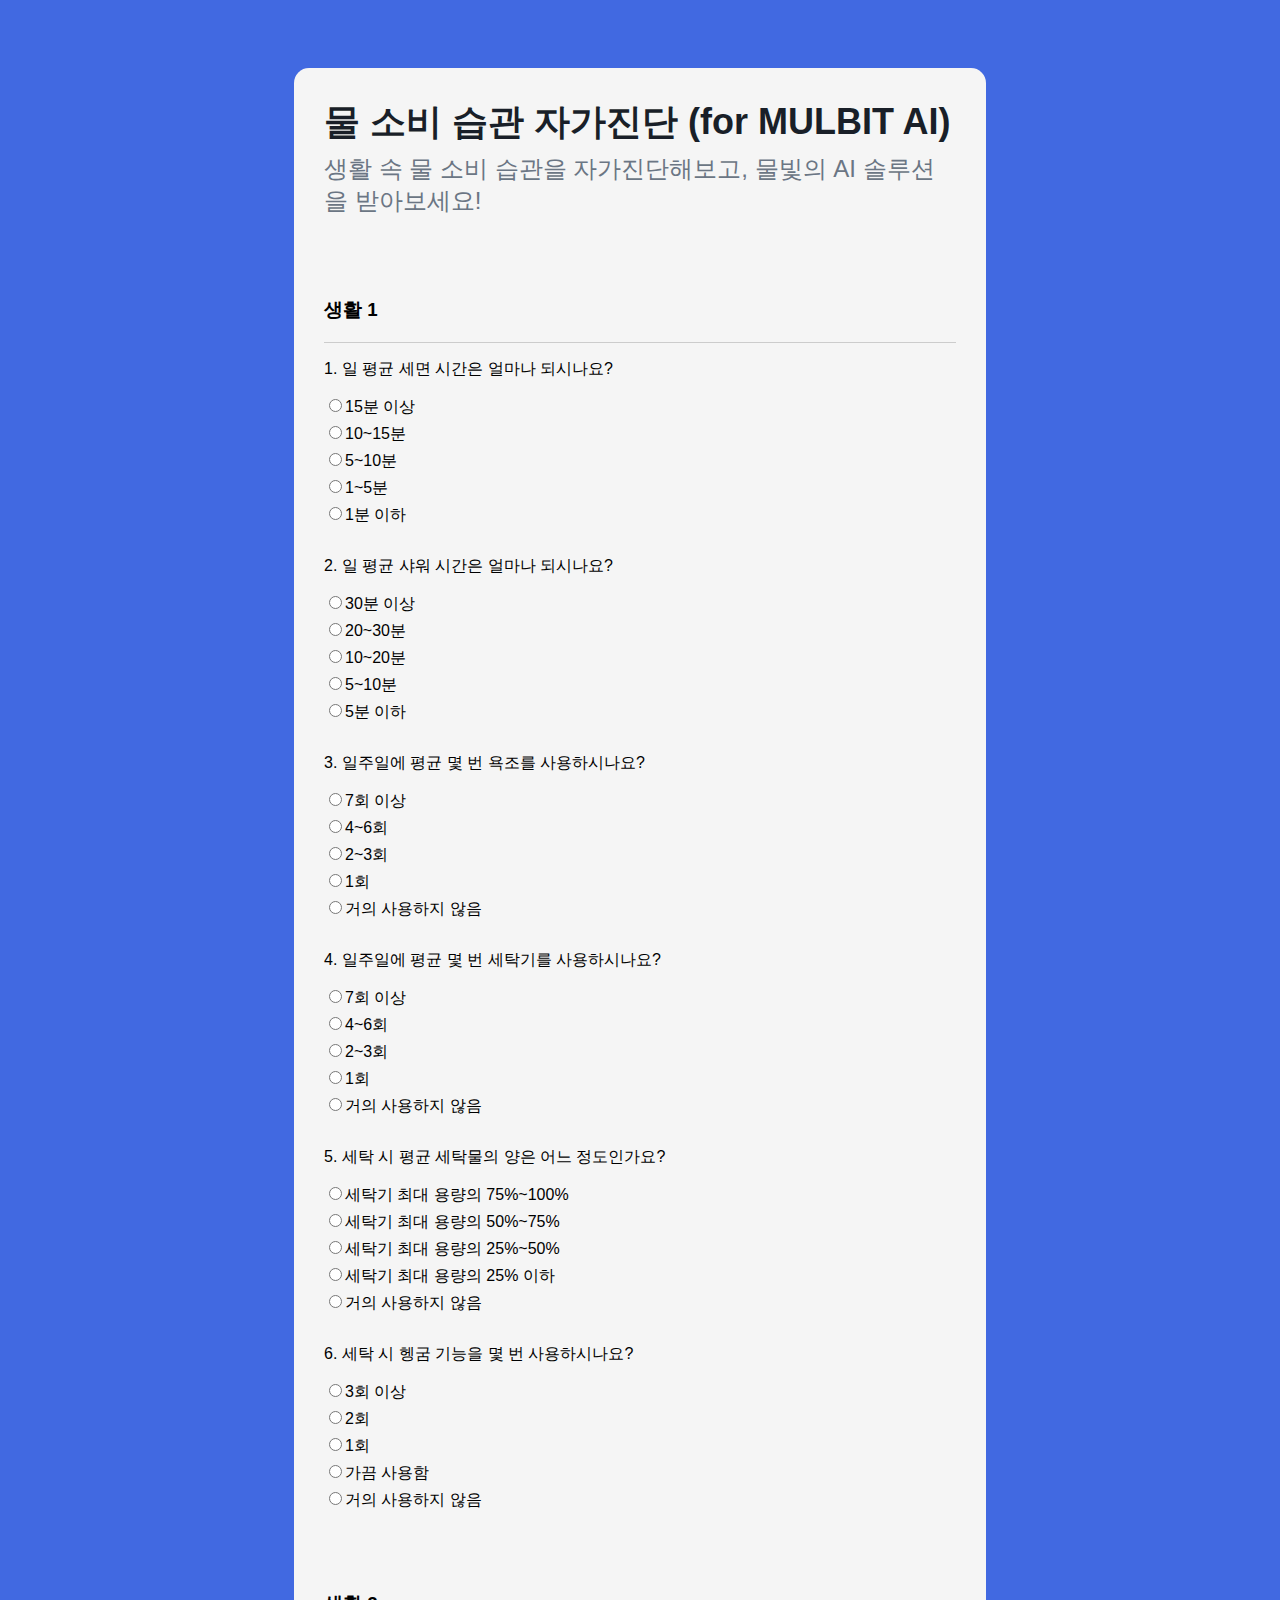
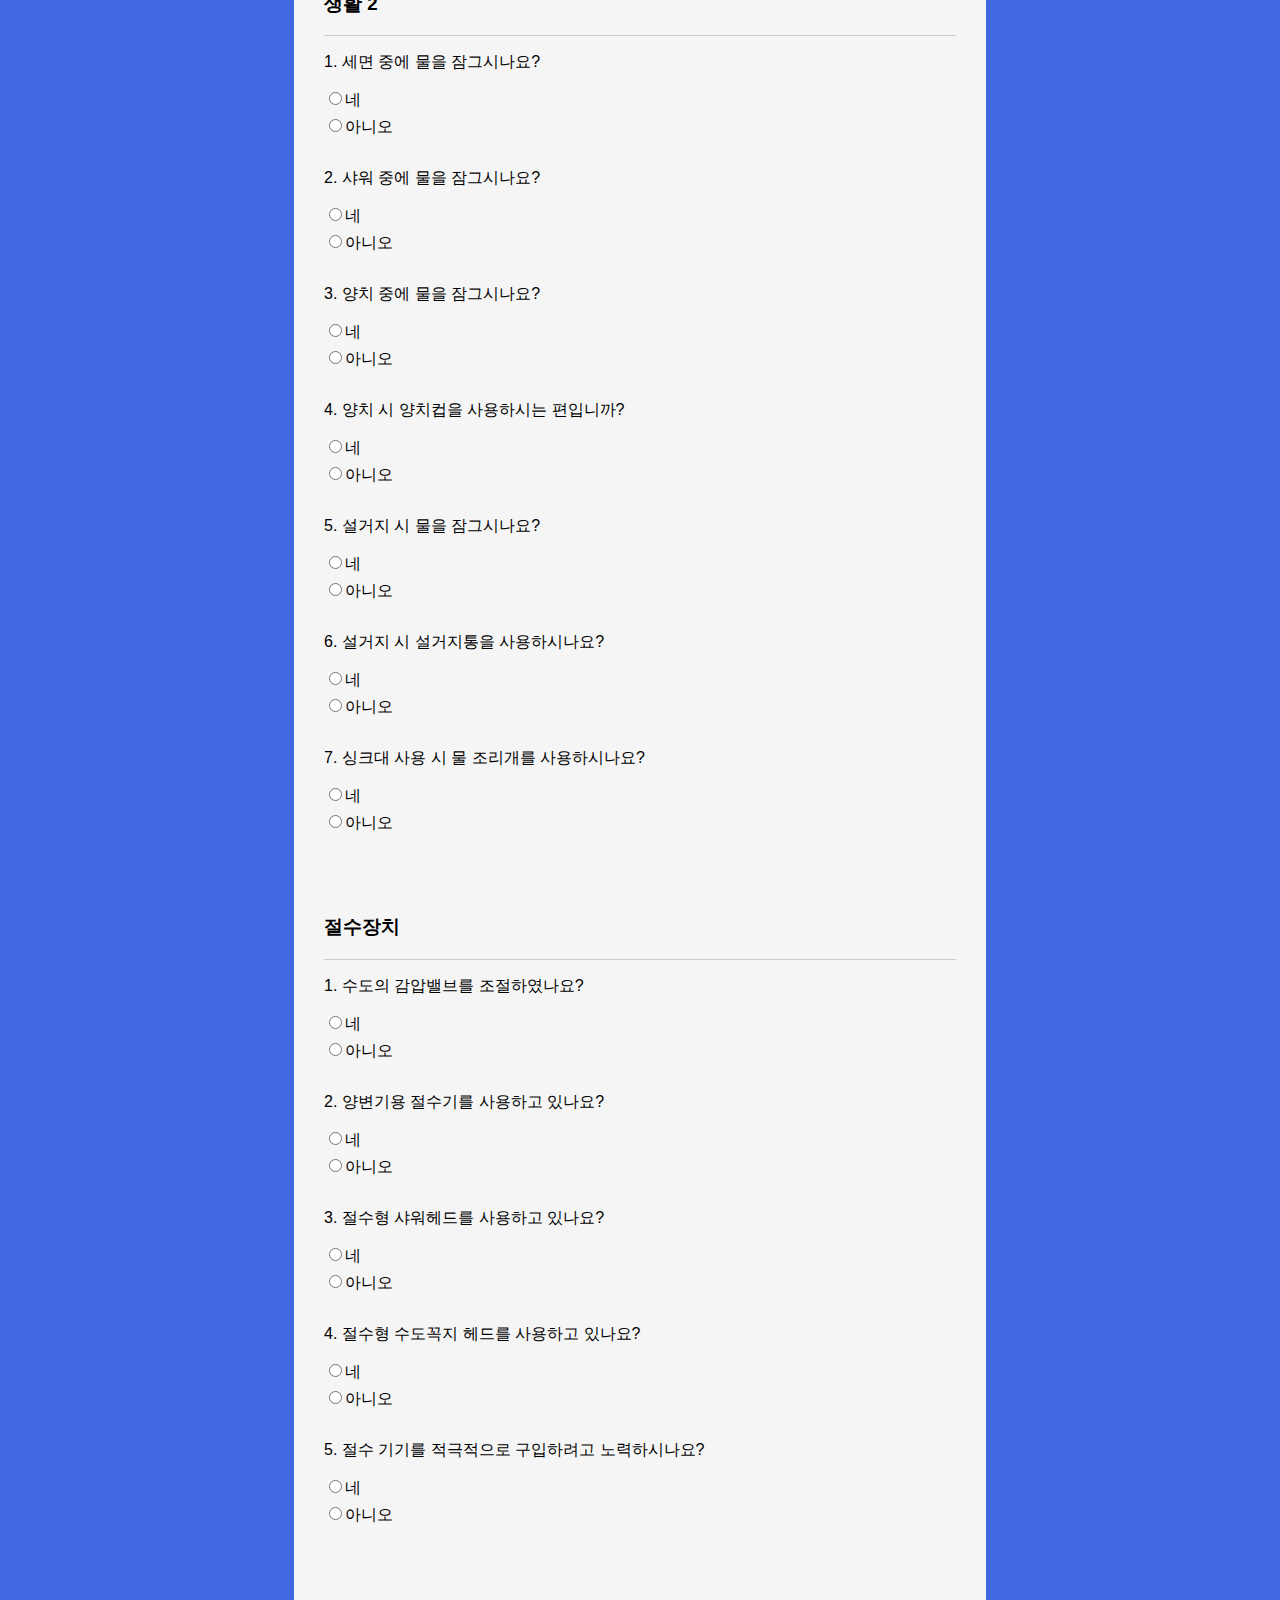
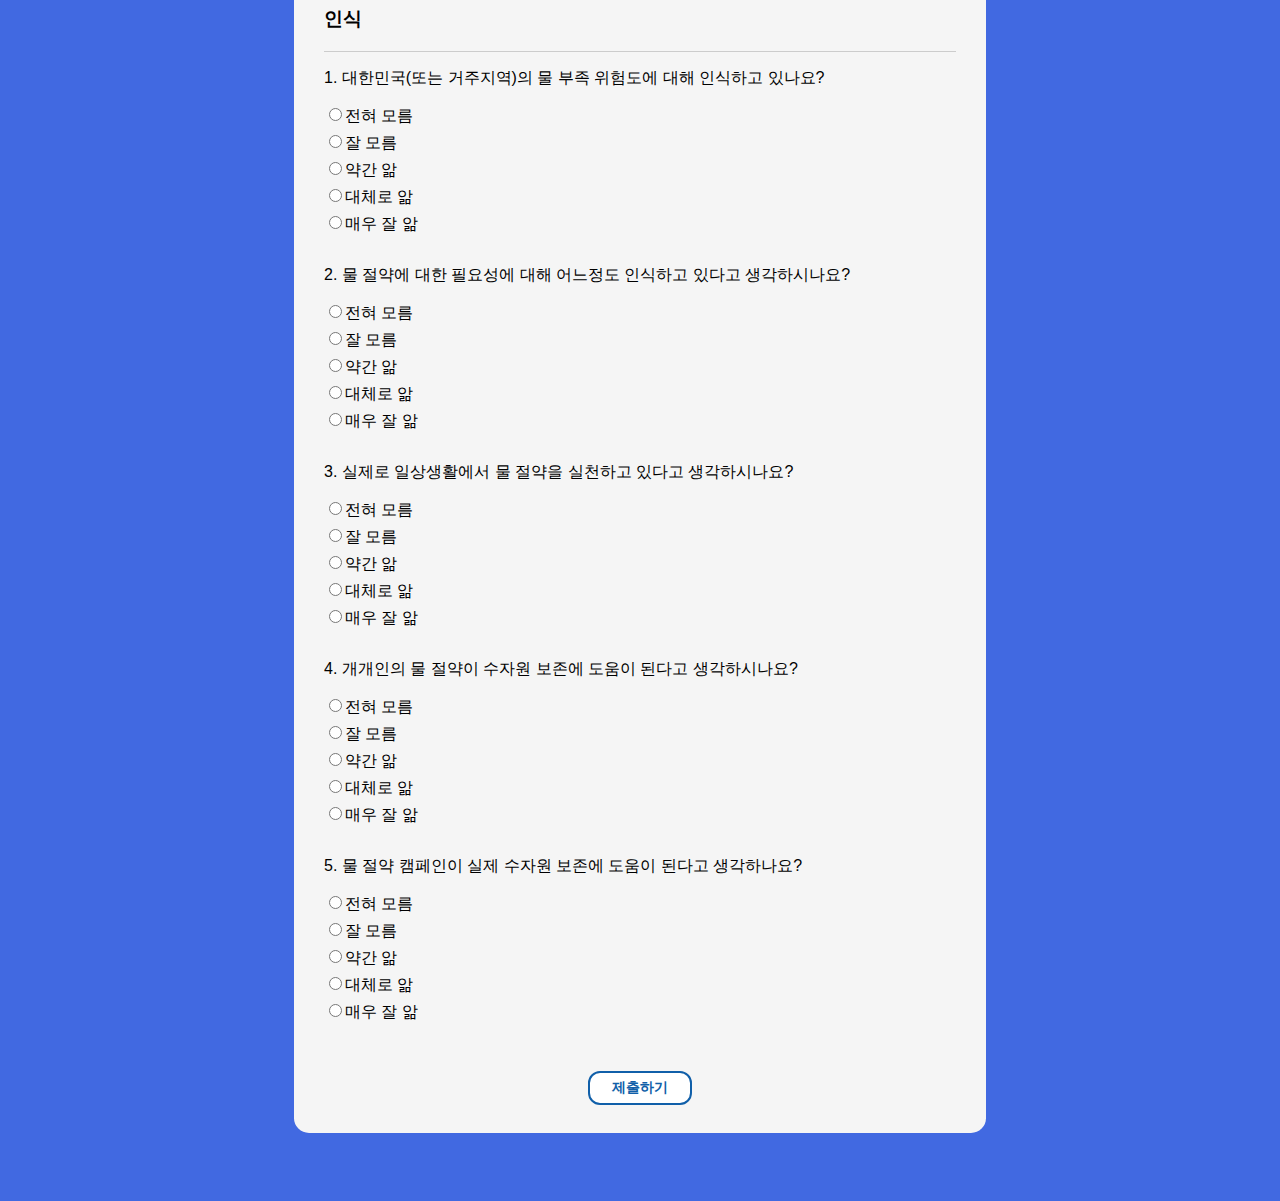
<file: selftest.html>
<!DOCTYPE html>
<html lang="ko">
  <head>
    <meta charset="UTF-8" />
    <meta http-equiv="X-UA-Compatible" content="IE=edge" />
    <meta name="viewport" content="width=device-width, initial-scale=1.0" />
    <link rel="icon" type="image/png" href="./imgs/favicon.png" />
    <title>물 소비 습관 자가진단</title>
    <script defer src="./main.js"></script>

    <style>
      body {
        display: flex;
        justify-content: center;
        font-family: Arial, sans-serif;
        background-color: royalblue;
      }

      .box {
        display: flex;
        flex-direction: column;
        justify-content: center;
        background-color: whitesmoke;
        width: 50%;
        height: 80%;
        border-radius: 15px;
        padding: 30px;
        margin: 60px;
      }

      .section {
        border-bottom: 1px solid #ccc;
        margin-top: 80px;
      }

      h1 {
        margin: 0;
        font-size: 36px;
        color: #191f28;
      }

      h2 {
        font-size: 24px;
        font-weight: 50;
        color: #6b7684;
        margin: 6px 0 0 0;
      }

      h3 {
        font-size: 16 px;
      }

      .question {
        margin-bottom: 30px;
      }

      .options label {
        display: block;
        margin-bottom: 5px;
      }

      button {
        all: unset;
      }

      .submit-btn {
        text-align: center;
        display: flex;
        justify-content: center;
        align-items: center;
        background-color: white;
        color: #105fa9;
        border-radius: 10px;
        outline: solid 2px #105fa9;
        text-decoration: none;
        font-size: 14px;
        cursor: pointer;
        width: 100px;
        height: 30px;
        margin: 50px auto 0 auto;
        font-weight: bold;
      }

      .submit-btn:hover {
        background-color: #105fa9;
        color: white;
      }
    </style>
  </head>

  <body>
    <div class="box">
      <h1>물 소비 습관 자가진단 (for MULBIT AI)</h1>
      <h2>
        생활 속 물 소비 습관을 자가진단해보고, 물빛의 AI 솔루션을 받아보세요!
      </h2>
      <form id="survey-form">
        <div class="section">
          <h3>생활 1</h3>
        </div>

        <div class="question">
          <p>1. 일 평균 세면 시간은 얼마나 되시나요?</p>
          <div class="options">
            <label><input type="radio" name="q1" value="1" />15분 이상</label>
            <label><input type="radio" name="q1" value="2" />10~15분</label>
            <label><input type="radio" name="q1" value="3" />5~10분</label>
            <label><input type="radio" name="q1" value="4" />1~5분</label>
            <label><input type="radio" name="q1" value="5" />1분 이하</label>
          </div>
        </div>

        <div class="question">
          <p>2. 일 평균 샤워 시간은 얼마나 되시나요?</p>
          <div class="options">
            <label><input type="radio" name="q1" value="1" />30분 이상</label>
            <label><input type="radio" name="q1" value="2" />20~30분</label>
            <label><input type="radio" name="q1" value="3" />10~20분</label>
            <label><input type="radio" name="q1" value="4" />5~10분</label>
            <label><input type="radio" name="q1" value="5" />5분 이하</label>
          </div>
        </div>

        <div class="question">
          <p>3. 일주일에 평균 몇 번 욕조를 사용하시나요?</p>
          <div class="options">
            <label><input type="radio" name="q1" value="1" />7회 이상</label>
            <label><input type="radio" name="q1" value="2" />4~6회</label>
            <label><input type="radio" name="q1" value="3" />2~3회</label>
            <label><input type="radio" name="q1" value="4" />1회</label>
            <label
              ><input type="radio" name="q1" value="5" />거의 사용하지
              않음</label
            >
          </div>
        </div>

        <div class="question">
          <p>4. 일주일에 평균 몇 번 세탁기를 사용하시나요?</p>
          <div class="options">
            <label><input type="radio" name="q1" value="1" />7회 이상</label>
            <label><input type="radio" name="q1" value="2" />4~6회</label>
            <label><input type="radio" name="q1" value="3" />2~3회</label>
            <label><input type="radio" name="q1" value="4" />1회</label>
            <label
              ><input type="radio" name="q1" value="5" />거의 사용하지
              않음</label
            >
          </div>
        </div>

        <div class="question">
          <p>5. 세탁 시 평균 세탁물의 양은 어느 정도인가요?</p>
          <div class="options">
            <label
              ><input type="radio" name="q1" value="1" />세탁기 최대 용량의
              75%~100%</label
            >
            <label
              ><input type="radio" name="q1" value="2" />세탁기 최대 용량의
              50%~75%</label
            >
            <label
              ><input type="radio" name="q1" value="3" />세탁기 최대 용량의
              25%~50%</label
            >
            <label
              ><input type="radio" name="q1" value="4" />세탁기 최대 용량의 25%
              이하</label
            >
            <label
              ><input type="radio" name="q1" value="5" />거의 사용하지
              않음</label
            >
          </div>
        </div>

        <div class="question">
          <p>6. 세탁 시 헹굼 기능을 몇 번 사용하시나요?</p>
          <div class="options">
            <label><input type="radio" name="q1" value="1" />3회 이상</label>
            <label><input type="radio" name="q1" value="2" />2회</label>
            <label><input type="radio" name="q1" value="3" />1회</label>
            <label><input type="radio" name="q1" value="4" />가끔 사용함</label>
            <label
              ><input type="radio" name="q1" value="5" />거의 사용하지
              않음</label
            >
          </div>
        </div>

        <div class="section">
          <h3>생활 2</h3>
        </div>

        <div class="question">
          <p>1. 세면 중에 물을 잠그시나요?</p>
          <div class="options">
            <label><input type="radio" name="q1" value="1" />네</label>
            <label><input type="radio" name="q1" value="2" />아니오</label>
          </div>
        </div>

        <div class="question">
          <p>2. 샤워 중에 물을 잠그시나요?</p>
          <div class="options">
            <label><input type="radio" name="q1" value="1" />네</label>
            <label><input type="radio" name="q1" value="2" />아니오</label>
          </div>
        </div>

        <div class="question">
          <p>3. 양치 중에 물을 잠그시나요?</p>
          <div class="options">
            <label><input type="radio" name="q1" value="1" />네</label>
            <label><input type="radio" name="q1" value="2" />아니오</label>
          </div>
        </div>

        <div class="question">
          <p>4. 양치 시 양치컵을 사용하시는 편입니까?</p>
          <div class="options">
            <label><input type="radio" name="q1" value="1" />네</label>
            <label><input type="radio" name="q1" value="2" />아니오</label>
          </div>
        </div>

        <div class="question">
          <p>5. 설거지 시 물을 잠그시나요?</p>
          <div class="options">
            <label><input type="radio" name="q1" value="1" />네</label>
            <label><input type="radio" name="q1" value="2" />아니오</label>
          </div>
        </div>

        <div class="question">
          <p>6. 설거지 시 설거지통을 사용하시나요?</p>
          <div class="options">
            <label><input type="radio" name="q1" value="1" />네</label>
            <label><input type="radio" name="q1" value="2" />아니오</label>
          </div>
        </div>

        <div class="question">
          <p>7. 싱크대 사용 시 물 조리개를 사용하시나요?</p>
          <div class="options">
            <label><input type="radio" name="q1" value="1" />네</label>
            <label><input type="radio" name="q1" value="2" />아니오</label>
          </div>
        </div>

        <div class="section">
          <h3>절수장치</h3>
        </div>

        <div class="question">
          <p>1. 수도의 감압밸브를 조절하였나요?</p>
          <div class="options">
            <label><input type="radio" name="q1" value="1" />네</label>
            <label><input type="radio" name="q1" value="2" />아니오</label>
          </div>
        </div>

        <div class="question">
          <p>2. 양변기용 절수기를 사용하고 있나요?</p>
          <div class="options">
            <label><input type="radio" name="q1" value="1" />네</label>
            <label><input type="radio" name="q1" value="2" />아니오</label>
          </div>
        </div>

        <div class="question">
          <p>3. 절수형 샤워헤드를 사용하고 있나요?</p>
          <div class="options">
            <label><input type="radio" name="q1" value="1" />네</label>
            <label><input type="radio" name="q1" value="2" />아니오</label>
          </div>
        </div>

        <div class="question">
          <p>4. 절수형 수도꼭지 헤드를 사용하고 있나요?</p>
          <div class="options">
            <label><input type="radio" name="q1" value="1" />네</label>
            <label><input type="radio" name="q1" value="2" />아니오</label>
          </div>
        </div>

        <div class="question">
          <p>5. 절수 기기를 적극적으로 구입하려고 노력하시나요?</p>
          <div class="options">
            <label><input type="radio" name="q1" value="1" />네</label>
            <label><input type="radio" name="q1" value="2" />아니오</label>
          </div>
        </div>

        <div class="section">
          <h3>인식</h3>
        </div>

        <div class="question">
          <p>
            1. 대한민국(또는 거주지역)의 물 부족 위험도에 대해 인식하고 있나요?
          </p>
          <div class="options">
            <label><input type="radio" name="q1" value="1" />전혀 모름</label>
            <label><input type="radio" name="q1" value="2" />잘 모름</label>
            <label><input type="radio" name="q1" value="3" />약간 앎</label>
            <label><input type="radio" name="q1" value="4" />대체로 앎</label>
            <label><input type="radio" name="q1" value="5" />매우 잘 앎</label>
          </div>
        </div>

        <div class="question">
          <p>
            2. 물 절약에 대한 필요성에 대해 어느정도 인식하고 있다고
            생각하시나요?
          </p>
          <div class="options">
            <label><input type="radio" name="q1" value="1" />전혀 모름</label>
            <label><input type="radio" name="q1" value="2" />잘 모름</label>
            <label><input type="radio" name="q1" value="3" />약간 앎</label>
            <label><input type="radio" name="q1" value="4" />대체로 앎</label>
            <label><input type="radio" name="q1" value="5" />매우 잘 앎</label>
          </div>
        </div>

        <div class="question">
          <p>3. 실제로 일상생활에서 물 절약을 실천하고 있다고 생각하시나요?</p>
          <div class="options">
            <label><input type="radio" name="q1" value="1" />전혀 모름</label>
            <label><input type="radio" name="q1" value="2" />잘 모름</label>
            <label><input type="radio" name="q1" value="3" />약간 앎</label>
            <label><input type="radio" name="q1" value="4" />대체로 앎</label>
            <label><input type="radio" name="q1" value="5" />매우 잘 앎</label>
          </div>
        </div>

        <div class="question">
          <p>4. 개개인의 물 절약이 수자원 보존에 도움이 된다고 생각하시나요?</p>
          <div class="options">
            <label><input type="radio" name="q1" value="1" />전혀 모름</label>
            <label><input type="radio" name="q1" value="2" />잘 모름</label>
            <label><input type="radio" name="q1" value="3" />약간 앎</label>
            <label><input type="radio" name="q1" value="4" />대체로 앎</label>
            <label><input type="radio" name="q1" value="5" />매우 잘 앎</label>
          </div>
        </div>

        <div class="question">
          <p>
            5. 물 절약 캠페인이 실제 수자원 보존에 도움이 된다고 생각하나요?
          </p>
          <div class="options">
            <label><input type="radio" name="q1" value="1" />전혀 모름</label>
            <label><input type="radio" name="q1" value="2" />잘 모름</label>
            <label><input type="radio" name="q1" value="3" />약간 앎</label>
            <label><input type="radio" name="q1" value="4" />대체로 앎</label>
            <label><input type="radio" name="q1" value="5" />매우 잘 앎</label>
          </div>
        </div>

        <!-- 나머지 질문들도 위와 같은 형식으로 추가 -->

        <div class="submit-btn">
          <button type="submit" onclick="location.href='main.html'">
            제출하기
          </button>
        </div>
      </form>
    </div>

    <script></script>
  </body>
</html>
</file>
